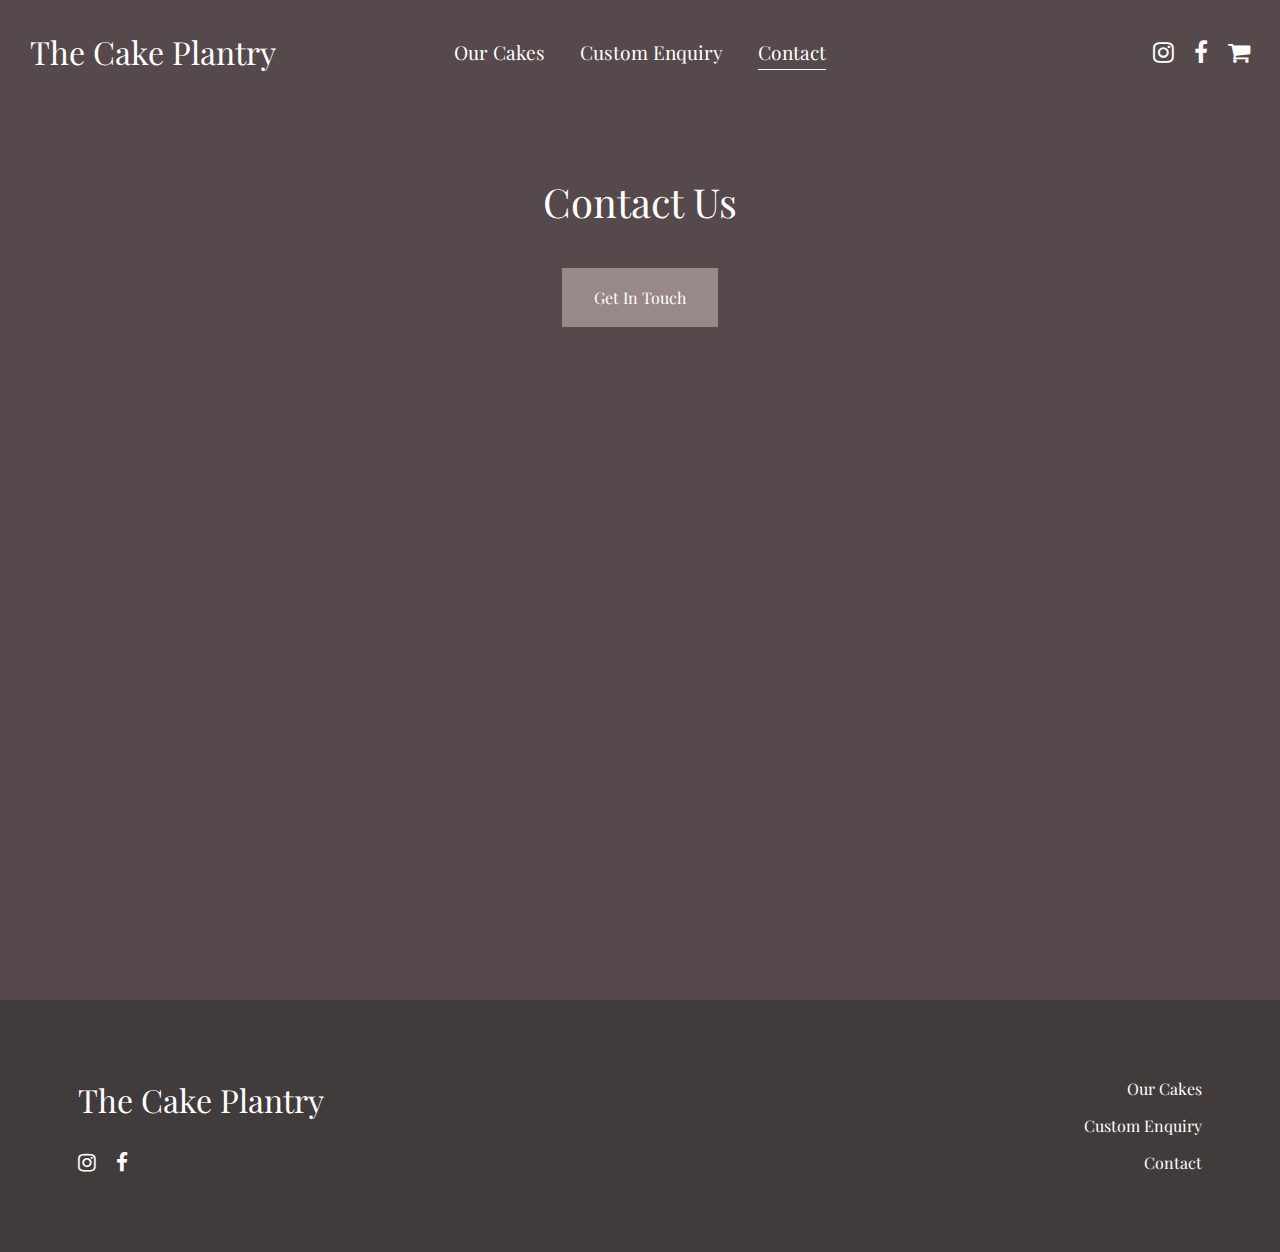
<file: page_four_contact.html>
<!DOCTYPE html>
<html lang="en">
<head>
    <meta charset="UTF-8">
    <meta name="viewport" content="width=device-width, initial-scale=1.0">
    <title>Contact</title>
    <link rel="preconnect" href="https://fonts.googleapis.com">
    <link rel="preconnect" href="https://fonts.gstatic.com" crossorigin>
    <link href="https://fonts.googleapis.com/css2?family=Playfair+Display:ital,wght@0,400;0,700;1,400&display=swap" rel="stylesheet">
    <link rel="stylesheet" href="https://cdnjs.cloudflare.com/ajax/libs/font-awesome/4.7.0/css/font-awesome.min.css">
    <link rel="stylesheet" href="all_pages.css">
</head>

<body>
    <main class="contact-main-image">
        <div class="contact-overlay">
            <nav class="top-nav">
                <div class="home-nav">
                    <a class=home-nav-link href="index.html">The Cake Plantry</a>
                </div>

                <div class="middle-nav">
                    <a href="page_two_ourcakes.html">Our Cakes</a>
                    <a href="page_three_customenquiry.html">Custom Enquiry</a>
                    <a href="page_four_contact.html"><span class="underlined-heading">Contact</span></a>
                </div>
                
                <div class="right-nav">
                    <a href="#" class="fa fa-instagram"></a>
                    <a href="#" class="fa fa-facebook"></a>
                    <a href="#" class="fa fa-shopping-cart"></a>
                </div>
            </nav>
        
            <div class="contact-us-description">
                <p class="contact-us-heading">Contact Us</p>
                <button class="get-in-touch-button" id="get-in-touch-button">Get In Touch</button>
                <div class="form-container" id="form-container">
                    <div class="form-heading">Contact Us</div>
                        <form>
                            <input class="form-field" type="text" placeholder="First Name" required>
                            <input class="form-field" type="text" placeholder="Last Name" required>
                            <input class="form-field" type="email" placeholder="Email" required>
                            <textarea class="form-field" placeholder="Message" required></textarea>
                            <div class="submit-button-container">
                                <button class="form-button">Send</button>
                            </div>
                        </form>
                </div>
            </div>
        </div>
    </main>

    <footer>
        <div class="left-footer">
            <a class=home-nav-link href="index.html">The Cake Plantry</a>
            <div class="icons">
                <a href="#" class="fa fa-instagram"></a>
                <a href="#" class="fa fa-facebook"></a>
            </div>
        </div>
        <div class="right-footer">
            <a href="page_two_ourcakes.html">Our Cakes</a>
            <a href="page_three_customenquiry.html">Custom Enquiry</a>
            <a href="page_four_contact.html">Contact</a>
        </div>
    </footer>

<script src="contact_page.js"></script>

</body>
</html>
</file>
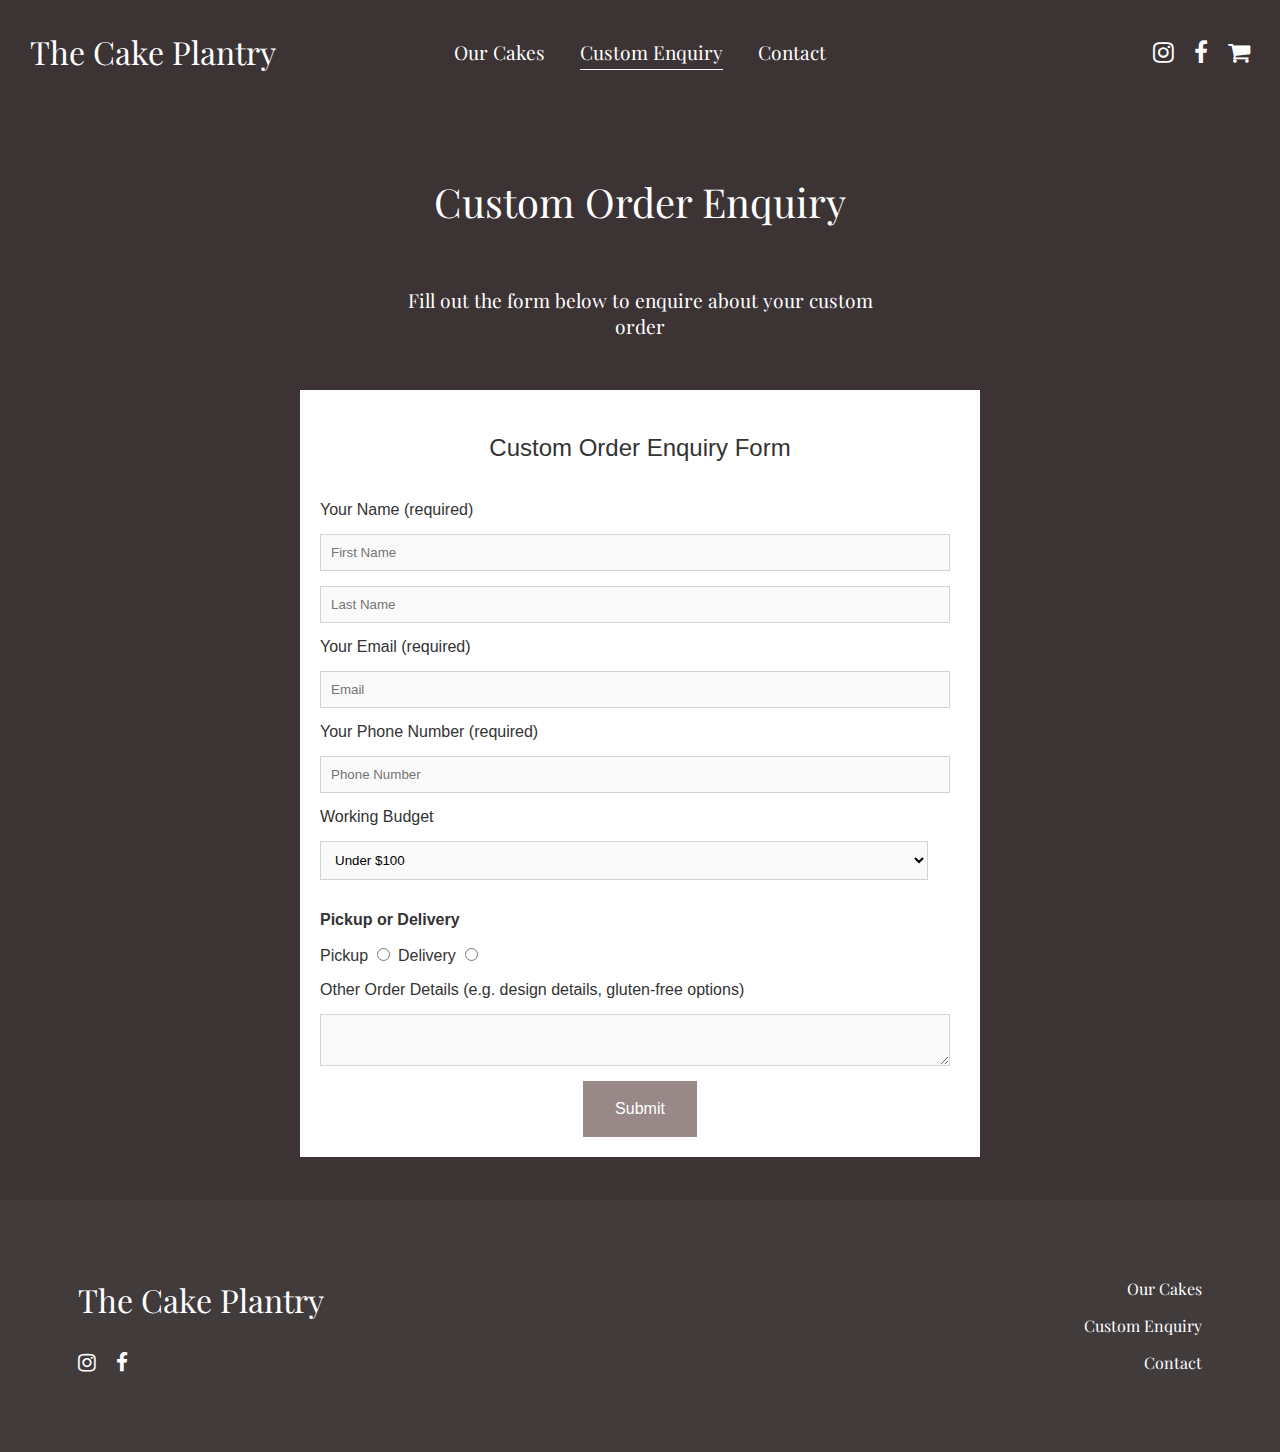
<file: page_three_customenquiry.html>
<!DOCTYPE html>
<html lang="en">
<head>
    <meta charset="UTF-8">
    <meta name="viewport" content="width=device-width, initial-scale=1.0">
    <title>Custom Order Enquiry</title>
    <link rel="preconnect" href="https://fonts.googleapis.com">
    <link rel="preconnect" href="https://fonts.gstatic.com" crossorigin>
    <link href="https://fonts.googleapis.com/css2?family=Playfair+Display:ital,wght@0,400;0,700;1,400&display=swap" rel="stylesheet">
    <link rel="stylesheet" href="https://cdnjs.cloudflare.com/ajax/libs/font-awesome/4.7.0/css/font-awesome.min.css">
    <link rel="stylesheet" href="all_pages.css">
</head>

<body>
    <main class="custom-enquiry-main-image">
        <div class="custom-enquiry-overlay">
            <nav class="top-nav">
                <div class="home-nav">
                    <a class=home-nav-link href="index.html">The Cake Plantry</a>
                </div>
                <div class="middle-nav">
                    <a href="page_two_ourcakes.html">Our Cakes</a>
                    <a href="page_three_customenquiry.html"><span class="underlined-heading">Custom Enquiry</span></a>
                    <a href="page_four_contact.html">Contact</a>
                </div>
                <div class="right-nav">
                    <a href="#" class="fa fa-instagram"></a>
                    <a href="#" class="fa fa-facebook"></a>
                    <a href="#" class="fa fa-shopping-cart"></a>
                </div>
            </nav>

            <div class="custom-orders-section">
                <p class="custom-orders-heading">Custom Order Enquiry</p>
                <p class="custom-orders-description">Fill out the form below to enquire about your custom order</p>
            </div>

            <div class="custom-enquiry-form-container">
                <form>
                    <p class="form-heading">Custom Order Enquiry Form</p>
                    <div class="custom-form-field">
                        <label for="text">Your Name (required)</label>
                        <input class="form-field" type="text" placeholder="First Name" required>
                    </div>
                        <input class="form-field" type="text" placeholder="Last Name" required>
                    <div class="custom-form-field">
                        <label for="text">Your Email (required)</label>
                        <input class="form-field" type="email" placeholder="Email" required>
                    </div>
                    <div class="custom-form-field">
                        <label for="text">Your Phone Number (required)</label>
                        <input class="form-field" type="text" placeholder="Phone Number" required>
                    </div>
                    <div class="custom-form-field">
                        <label for="budget-selection">Working Budget</label>
                        <select class="form-field" id="budget-selection">
                            <option value="under-100">Under $100</option>
                            <option value="100-200">$100 - $200</option>
                            <option value="200-300">$200 - $300</option>
                            <option value="300-400">$300 - $400</option>
                            <option value="400-500">$400 - $500</option>
                            <option value="500-or-more">$500 or more</option>
                        </select>
                    </div>
                    <div class="pickupordeliveryoption">
                        <p class="pickup-or-delivery-label">Pickup or Delivery</p>
                        <label for="pickup">Pickup</label>
                        <input type="radio" name="delivery-method" value="pickup">
                        <label for="delivery">Delivery</label>
                        <input type="radio" name="delivery-method" value="delivery">
                    </div>
                    <div class="custom-form-field">
                        <label for="order-details">Other Order Details (e.g. design details, gluten-free options)</label>
                        <textarea class="form-field"></textarea>
                    </div>
                    <div class="submit-button-container">
                        <button class="submit-button">Submit</button>
                    </div>
                </form>
            </div>
        </div>
    </main>

    <footer>
        <div class="left-footer">
            <a class=home-nav-link href="index.html">The Cake Plantry</a>
            <div class="icons">
                <a href="#" class="fa fa-instagram"></a>
                <a href="#" class="fa fa-facebook"></a>
            </div>
        </div>
        <div class="right-footer">
            <a href="page_two_ourcakes.html">Our Cakes</a>
            <a href="page_three_customenquiry.html">Custom Enquiry</a>
            <a href="page_four_contact.html">Contact</a>
        </div>
    </footer>
</body>
</html>
</file>
<file: all_pages.css>
body {
    font-family: 'Playfair Display', sans-serif;
    color: rgba(255, 255, 255, 1);
    margin: 0;
    padding: 0;
    background-color: rgba(86, 73, 76, 1); 
}

.main-image {
    background-image: url(https://images.unsplash.com/photo-1588195538326-c5b1e9f80a1b?ixlib=rb-4.0.3&ixid=M3wxMjA3fDB8MHxwaG90by1wYWdlfHx8fGVufDB8fHx8fA%3D%3D&auto=format&fit=crop&w=1500&q=80);
    background-size: cover;
    min-height: 900px;
}

.overlay {
    background-color: rgba(0, 0, 0, 0.3);
    min-height: 900px;
}

.top-nav {
    display: grid;
    grid-template-columns: repeat(3, 1fr);
    background-color: transparent;
    justify-content: space-between;
    align-items: center;
    padding: 30px;
}

.home-nav-link {
    font-size: 2rem;
}

.top-nav a {
    color: rgba(255, 255, 255, 1);
    text-decoration: none;
}

.home-nav {
    display: flex;
}

.middle-nav {
    display: flex;
    justify-content: space-around;
    align-items: center;
    font-size: 1.2rem;
}

.right-nav {
    display: flex;
    justify-content: flex-end;
    align-items: center;
    gap: 20px;
    font-size: 1.5rem;
}

.shopping-cart-quantity {
    font-size: 1rem;
    font-family: arial;
}

.underlined-heading {
    border-bottom: 1px solid rgba(255, 255, 255, 1);
    padding-bottom: 4px;
}

.cake-description {
    min-height: 600px;
    display: flex;
    flex-direction: column;
    align-items: center;
    padding-top: 15%;
    font-size: 3.5rem;
}

.main-description-first-line, .main-description-second-line {
    text-align: center;
    margin: 0;
}

.order-now-button, .add-to-cart-button {
    border: none;
    font-size: 20px;
    font-family: 'Playfair Display', sans-serif;
    color: rgba(255, 255, 255, 1);
    background-color: rgba(153, 136, 136, 0.9);
    cursor: pointer;
    width: 12rem;
    height: 4rem;
    transition-duration: 0.1s;
}
  
.order-now-button:hover, .add-to-cart-button:hover {
    background-color: rgba(153, 136, 136, 0.7);
    color: rgba(255, 255, 255, 1);
}

.most-popular-section {
    text-align: center;
}

.most-popular-heading, .our-cakes-heading, .contact-us-heading, .custom-orders-heading {
    font-size: 2.5rem;
    padding-top: 2rem;
}

.most-popular-grid {
    display: grid;
    grid-template-columns: repeat(3, 1fr);
    gap: 30px;
    padding: 30px;
}

.most-popular-grid-item {
    display: flex;
    flex-direction: column;
    align-items: center;
}

.most-popular-cake-image img {
    object-fit: cover;
    height: 100%;
    width: 100%;
}

.most-popular-cake-title {
    font-size: 1.5rem;
}

footer {
    background-color: rgba(65, 59, 60, 1);
    display: flex;
    justify-content: space-between;
    align-items: center;
    padding: 30px;
}

footer a {
    color: rgba(255, 255, 255, 1);
    text-decoration: none;
}

.icons {
    display: flex;
    gap: 20px;
    font-size: 1.3rem;
}

.left-footer {
    display: flex;
    flex-direction: column;
    padding: 3rem;
    gap: 2rem;
}

.right-footer {
    display: flex;
    flex-direction: column;
    align-items: flex-end;
    padding: 3rem;
    gap: 1rem;
}

.custom-enquiry-main-image {
background-image: url(https://images.unsplash.com/photo-1581745073351-e053d7d73694?ixlib=rb-4.0.3&ixid=M3wxMjA3fDB8MHxwaG90by1wYWdlfHx8fGVufDB8fHx8fA%3D%3D&auto=format&fit=crop&w=1691&q=80);
background-size: cover;
min-height: 1200px;
}

.custom-enquiry-overlay {
    background-color: rgba(0, 0, 0, 0.3);
    min-height: 1200px;
}

.our-cakes-section, .custom-orders-section {
    display: flex;
    flex-direction: column;
    align-items: center;
}

.our-cakes-description, .custom-orders-description {
    font-size: 1.2rem;
    padding-bottom: 2rem;
    max-width: 40%;
    text-align: center;
}

.our-cakes-grid {
    display: grid;
    grid-template-columns: repeat(4, 1fr);
    grid-template-rows: repeat(2, 1fr);
    gap: 20px;
    padding: 30px;
}

.our-cakes-grid-item {
    display: flex;
    flex-direction: column;
    align-items: center;   
}

.our-cakes-grid-image img {
    object-fit: cover;
    height: 100%;
    width: 100%;
}

.our-cakes-info{
    list-style-type: none;
    text-align: center;
}

.custom-enquiry-form-container {
    max-width: 50%;
    margin: 0 auto;
    padding: 20px;
    color: rgb(51, 51, 51);
    background-color: rgba(255, 255, 255, 1);
    font-family: sans-serif;
    margin-bottom: 100px;
}

.custom-form-field {
    display: flex;
    flex-direction: column;
    gap: 15px;
}

.form-heading {
    font-size: 1.5rem;
    text-align: center;
    font-family: sans-serif;
    padding-bottom: 15px;
}

.pickupordeliveryoption {
    padding-bottom: 1rem;
}

.pickup-or-delivery-label {
    font-weight: bold;
}

.submit-button {
    background-color: rgba(153, 136, 136, 1);
    font-size: 1rem;
    color: rgba(255, 255, 255, 1);
    padding: 19px 32px;
    border: none;
    cursor: pointer;
}

.submit-button-container {
    text-align: center;
}

.contact-main-image {
    background-image: url(https://images.unsplash.com/photo-1609968159000-92ebd2c71d22?ixlib=rb-4.0.3&ixid=M3wxMjA3fDB8MHxwaG90by1wYWdlfHx8fGVufDB8fHx8fA%3D%3D&auto=format&fit=crop&w=1770&q=80);
    background-size: cover;
    min-height: 1000px;
}

.contact-overlay {
    min-height: 1000px;
}

.contact-us-description {
    display: flex;
    flex-direction: column;
    align-items: center;
}

.get-in-touch-button {
    display: inline-block;
    background-color: rgba(153, 136, 136, 1);
    font-size: 1rem;
    color: rgba(255, 255, 255, 1);
    padding: 19px 32px;
    border: none;
    cursor: pointer;
    font-family: 'Playfair Display', sans-serif;
  }

.form-container {
    display: none;
    max-width: 400px;
    margin: 0 auto;
    padding: 20px;
    color: rgba(51, 51, 51, 1);
    background-color: rgba(255, 255, 255, 1);
    margin-bottom: 100px;
}
  
.form-title {
    font-size: 1rem;
    margin-bottom: 10px;
}

.form-field {
    width: 95%;
    padding: 10px;
    margin-bottom: 15px;
    border: 1px solid rgba(211, 211, 211, 1);
    background-color: rgba(250, 250, 250, 1);
}

textarea {
    font-family: sans-serif;
}

.form-field textarea {
    height: 150px;
}

.form-button {
    background-color: rgba(153, 136, 136, 1);
    color: rgba(255, 255, 255, 1);
    border: none;
    padding: 10px 20px;
    margin: 10px 10px;
    cursor: pointer;
}
</file>
